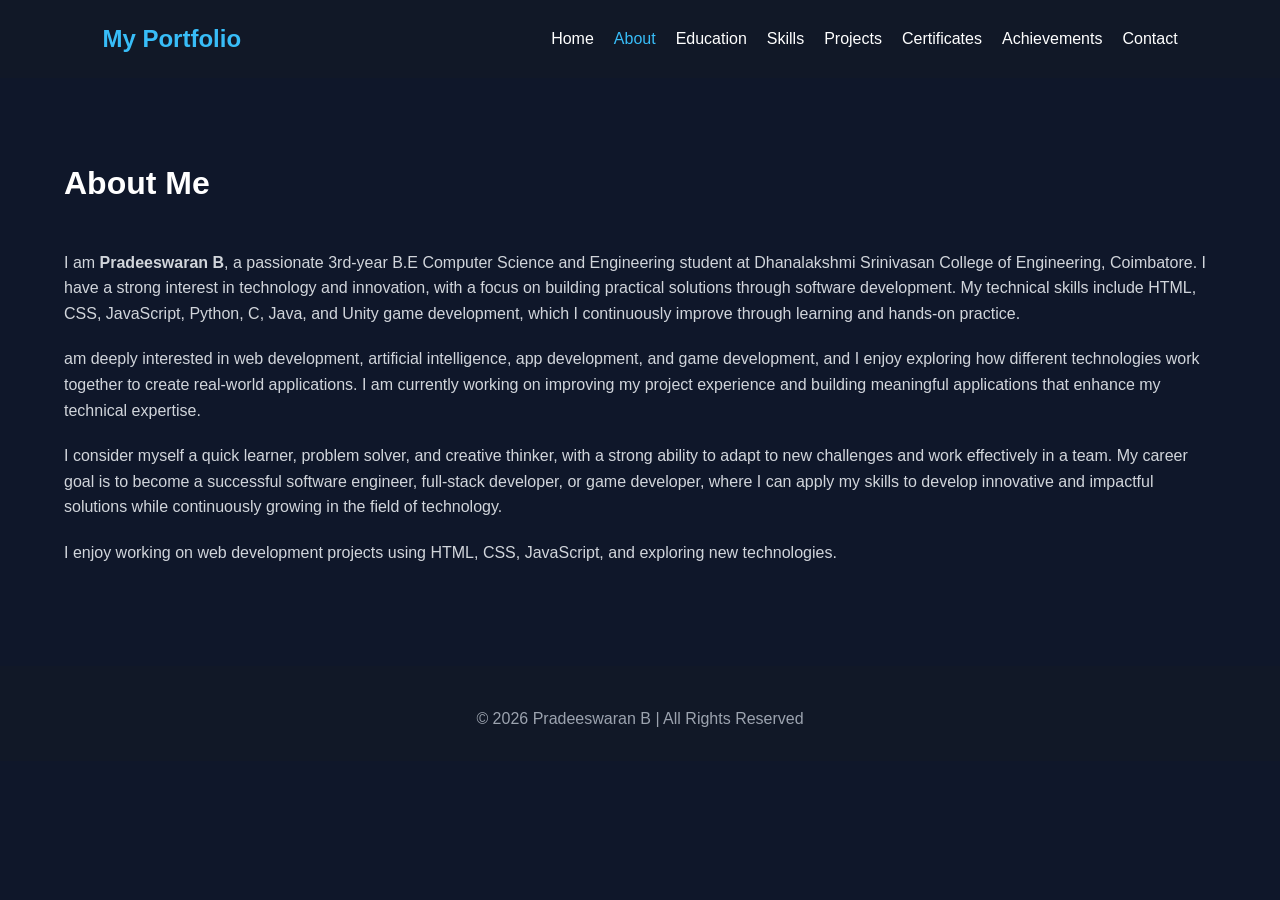
<file: about.html>
<!DOCTYPE html>
<html lang="en">
<head>
    <meta charset="UTF-8">
    <meta name="viewport" content="width=device-width, initial-scale=1.0">
    <title>About - Pradeeswaran B</title>

    <!-- Same CSS file -->
    <link rel="stylesheet" href="style.css">
</head>

<body>

    <!-- Navigation Bar -->
    <header>
        <nav class="navbar">
            <div class="logo">My Portfolio</div>

            <ul class="nav-links">
                <li><a href="index.html">Home</a></li>
                <li><a href="about.html" class="active">About</a></li>
                <li><a href="education.html">Education</a></li>
                <li><a href="skills.html">Skills</a></li>
                <li><a href="projects.html">Projects</a></li>
                <li><a href="certificates.html">Certificates</a></li>
                <li><a href="achievements.html">Achievements</a></li>
                <li><a href="contact.html">Contact</a></li>
            </ul>
        </nav>
    </header>

    <!-- About Section -->
    <section class="about-section">
        <div class="container">

            <h1 class="section-title">About Me</h1>

            <div class="about-content">

                <div class="about-text">

                    <p>
                       I am <strong>Pradeeswaran B</strong>, a passionate 3rd-year B.E Computer Science and Engineering 
                       student at Dhanalakshmi Srinivasan College of Engineering, Coimbatore. I have a strong interest 
                       in technology and innovation, with a focus on building practical solutions through software development.
                       My technical skills include HTML, CSS, JavaScript, Python, C, Java, and Unity game development, which 
                       I continuously improve through learning and hands-on practice.
                    </p>

                    <p>
                    am deeply interested in web development, artificial intelligence, app development, and game development,
                    and I enjoy exploring how different technologies work together to create real-world applications. I am currently
                    working on improving my project experience and building meaningful applications that enhance my technical expertise.
                    </p>

                    <p>
                    I consider myself a quick learner, problem solver, and creative thinker, with a strong ability to adapt to 
                    new challenges and work effectively in a team. My career goal is to become a successful software engineer, 
                    full-stack developer, or game developer, where I can apply my skills to develop innovative and impactful solutions
                    while continuously growing in the field of technology.
                    </p>

                    <p>
                        I enjoy working on web development projects using HTML, CSS, JavaScript, and exploring
                        new technologies.
                    </p>

                </div>

            </div>

        </div>
    </section>

    <!-- Footer -->
    <footer>
        <p class="copyright">
            © 2026 Pradeeswaran B | All Rights Reserved
        </p>
    </footer>
<script src="script.js"></script>
</body>
</html>
</file>
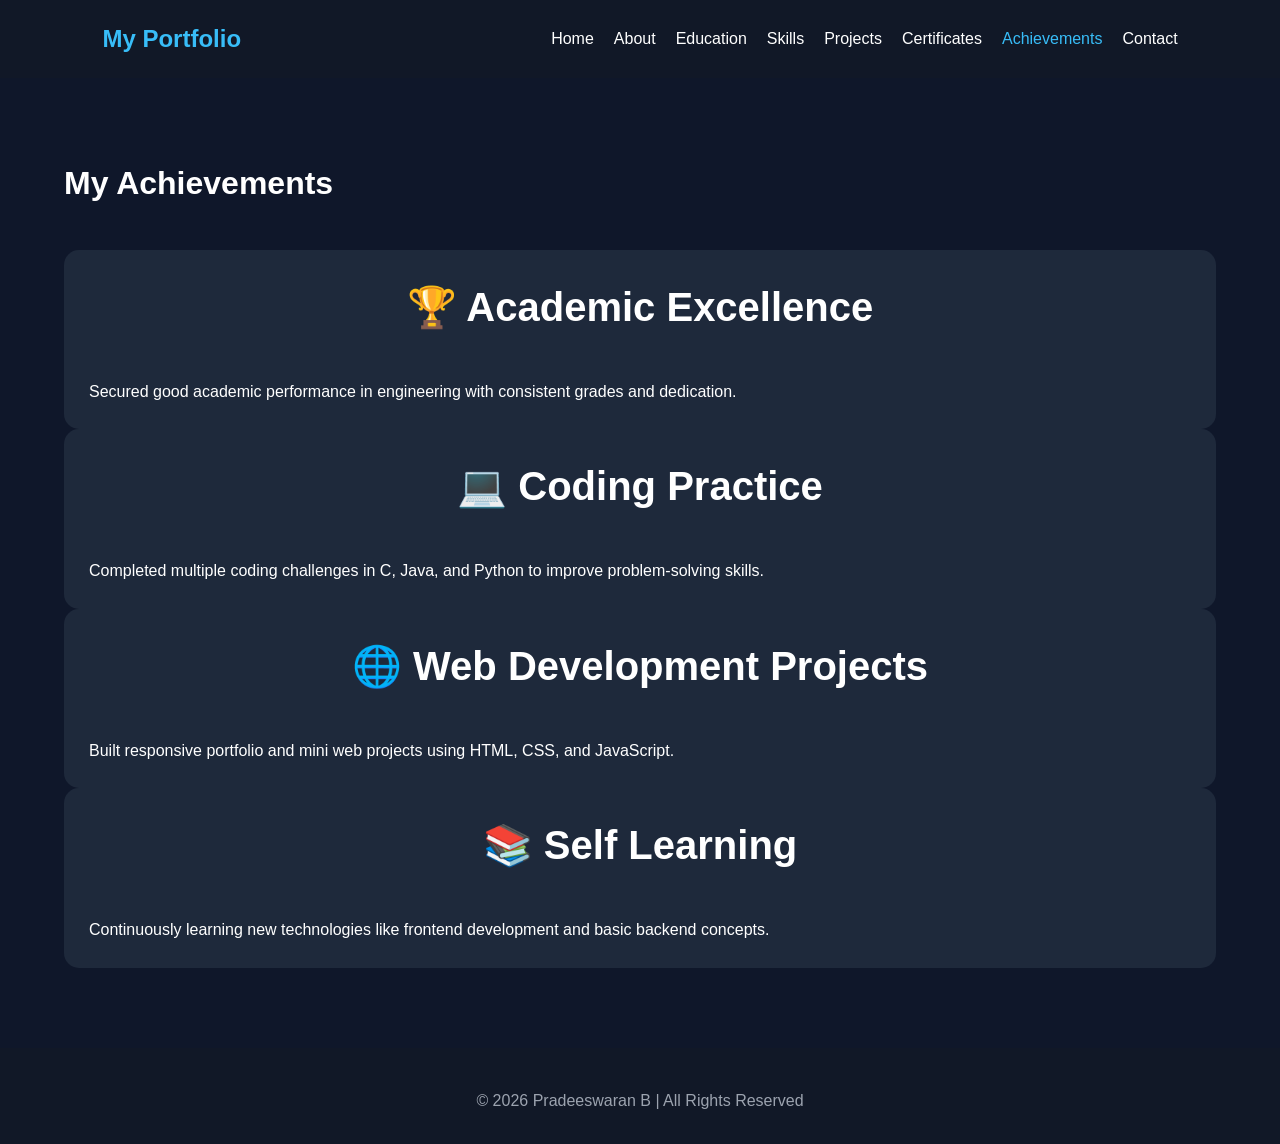
<file: achievements.html>
<!DOCTYPE html>
<html lang="en">
<head>
    <meta charset="UTF-8">
    <meta name="viewport" content="width=device-width, initial-scale=1.0">
    <title>Achievements - Pradeeswaran B</title>

    <!-- Same CSS file -->
    <link rel="stylesheet" href="style.css">
</head>

<body>

    <!-- Navigation Bar -->
    <header>
        <nav class="navbar">
            <div class="logo">My Portfolio</div>

            <ul class="nav-links">
                <li><a href="index.html">Home</a></li>
                <li><a href="about.html">About</a></li>
                <li><a href="education.html">Education</a></li>
                <li><a href="skills.html">Skills</a></li>
                <li><a href="projects.html">Projects</a></li>
                <li><a href="certificates.html">Certificates</a></li>
                <li><a href="achievements.html" class="active">Achievements</a></li>
                <li><a href="contact.html">Contact</a></li>
            </ul>
        </nav>
    </header>

    <!-- Achievements Section -->
    <section class="achievements-section">
        <div class="container">

            <h1 class="section-title">My Achievements</h1>

            <div class="achievements-list">

                <!-- Achievement 1 -->
                <div class="achievement-card">
                    <h2>🏆 Academic Excellence</h2>
                    <p>
                        Secured good academic performance in engineering with consistent grades and dedication.
                    </p>
                </div>

                <!-- Achievement 2 -->
                <div class="achievement-card">
                    <h2>💻 Coding Practice</h2>
                    <p>
                        Completed multiple coding challenges in C, Java, and Python to improve problem-solving skills.
                    </p>
                </div>

                <!-- Achievement 3 -->
                <div class="achievement-card">
                    <h2>🌐 Web Development Projects</h2>
                    <p>
                        Built responsive portfolio and mini web projects using HTML, CSS, and JavaScript.
                    </p>
                </div>

                <!-- Achievement 4 -->
                <div class="achievement-card">
                    <h2>📚 Self Learning</h2>
                    <p>
                        Continuously learning new technologies like frontend development and basic backend concepts.
                    </p>
                </div>

            </div>

        </div>
    </section>

    <!-- Footer -->
    <footer>
        <p class="copyright">
            © 2026 Pradeeswaran B | All Rights Reserved
        </p>
    </footer>
<script src="script.js"></script>
</body>
</html>
</file>
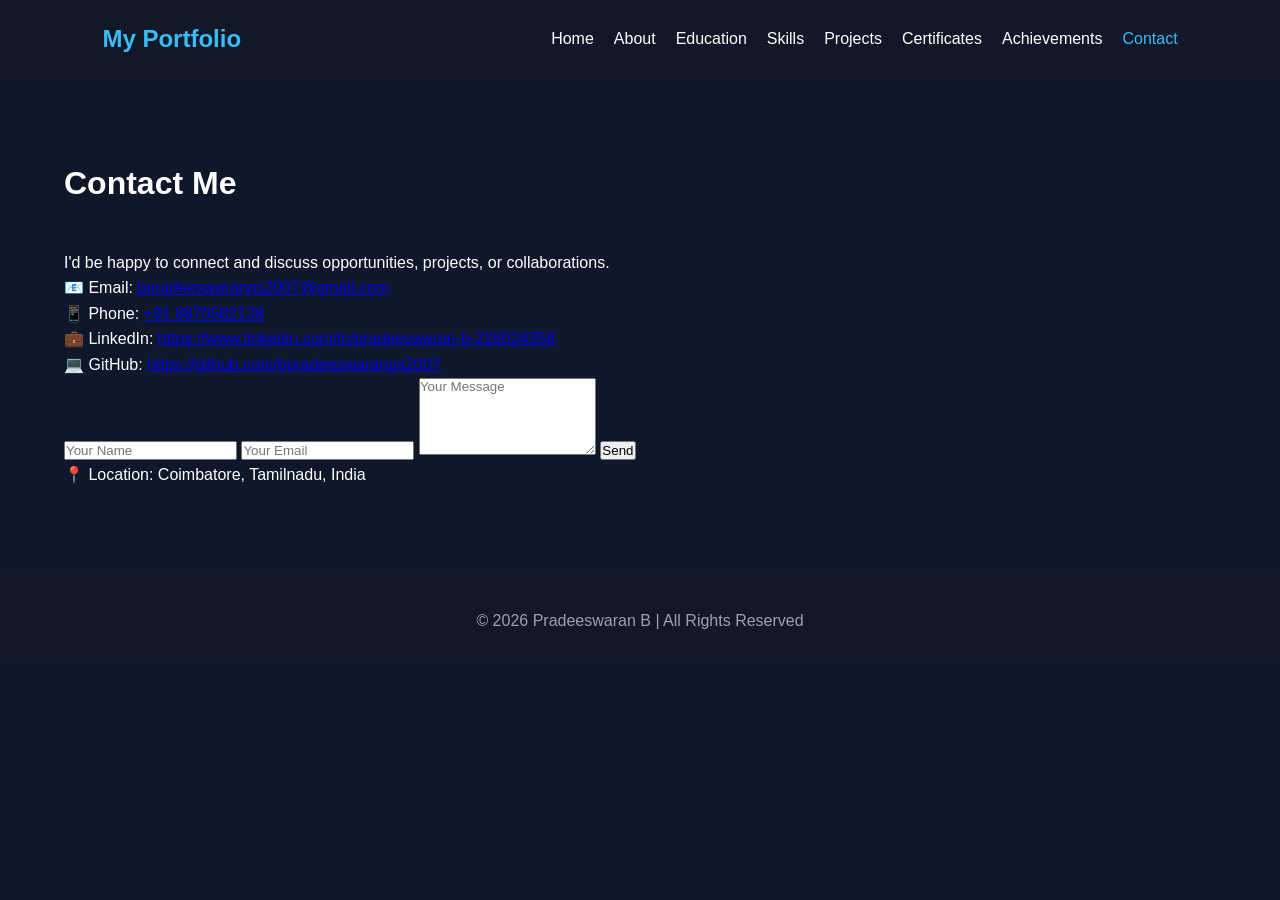
<file: contact.html>
<!DOCTYPE html>
<html lang="en">
<head>
    <meta charset="UTF-8">
    <meta name="viewport" content="width=device-width, initial-scale=1.0">
    <title>Contact - Pradeeswaran B</title>

    <!-- Same CSS file -->
    <link rel="stylesheet" href="style.css">
</head>

<body>

    <!-- Navigation Bar -->
    <header>
        <nav class="navbar">
            <div class="logo">My Portfolio</div>

            <ul class="nav-links">
                <li><a href="index.html">Home</a></li>
                <li><a href="about.html">About</a></li>
                <li><a href="education.html">Education</a></li>
                <li><a href="skills.html">Skills</a></li>
                <li><a href="projects.html">Projects</a></li>
                <li><a href="certificates.html">Certificates</a></li>
                <li><a href="achievements.html">Achievements</a></li>
                <li><a href="contact.html" class="active">Contact</a></li>
            </ul>
        </nav>
    </header>

    <!-- Contact Section -->
    <section class="contact-section">
        <div class="container">

            <h1 class="section-title">Contact Me</h1>

            <p class="contact-text">
                I'd be happy to connect and discuss opportunities, projects, or collaborations.
            </p>

            <!-- Contact Info -->
            <div class="contact-info">

                <p>📧 Email: <a href="mailto:bpradeeswaranps2007@gmail.com">bpradeeswaranps2007@gmail.com</a></p>

                <p>📱 Phone: <a href="tel:+918870582138">+91 8870582138</a></p>

                <p>💼 LinkedIn: <a href="https://www.linkedin.com/in/pradeeswaran-b-228024358">https://www.linkedin.com/in/pradeeswaran-b-228024358</a></p>
                 <p></p>
                <p>💻 GitHub: <a href="https://github.com/bpradeeswaranps2007">https://github.com/bpradeeswaranps2007</a></p>

                

            </div>

            <!-- Contact Form -->
            <form class="contact-form">

                <input type="text" name="name" placeholder="Your Name" required>

                <input type="email" name="email" placeholder="Your Email" required>

                <textarea name="message" rows="5" placeholder="Your Message" required></textarea>

                <button type="submit">Send</button>

            </form>
<p>📍 Location: Coimbatore, Tamilnadu, India</p>
        </div>
    </section>

    <!-- Footer -->
    <footer>
        <p class="copyright">
            © 2026 Pradeeswaran B | All Rights Reserved
        </p>
    </footer>
<script src="script.js"></script>
</body>
</html>
</file>
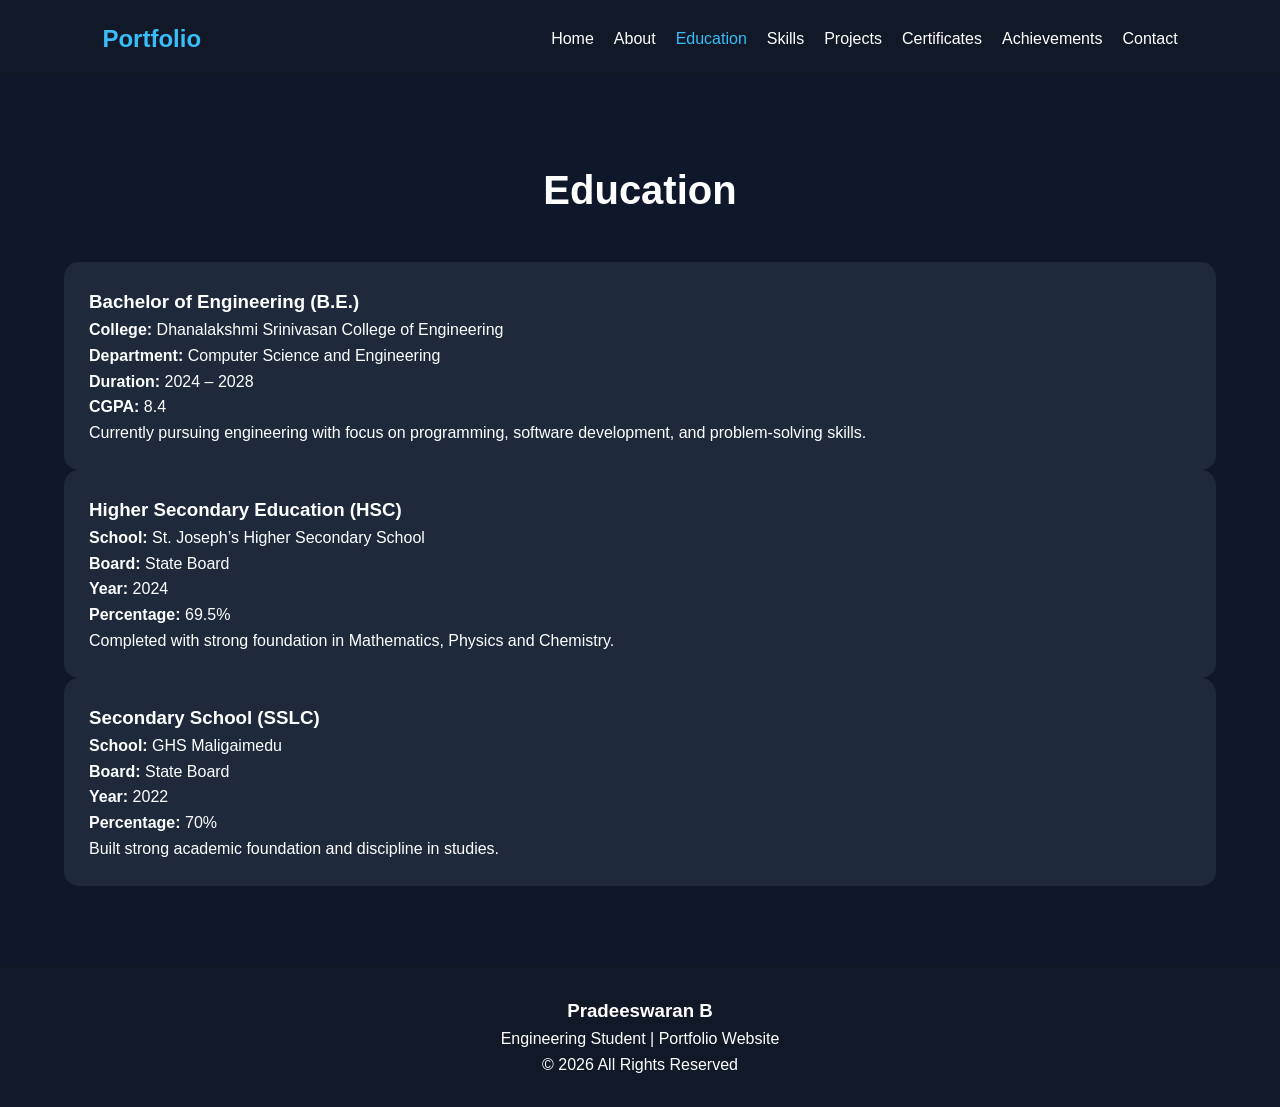
<file: education.html>
<!DOCTYPE html>
<html lang="en">
<head>
    <meta charset="UTF-8">
    <meta name="viewport" content="width=device-width, initial-scale=1.0">
    <title>Education | Pradeeswaran B</title>

    <!-- Same CSS file used for all pages -->
    <link rel="stylesheet" href="style.css">
</head>

<body>

<!-- Navigation Bar -->
<header>
    <nav class="navbar">
        <div class="logo">Portfolio</div>

        <ul class="nav-links">
            <li><a href="index.html">Home</a></li>
            <li><a href="about.html">About</a></li>
            <li><a href="education.html" class="active">Education</a></li>
            <li><a href="skills.html">Skills</a></li>
            <li><a href="projects.html">Projects</a></li>
            <li><a href="certifications.html">Certificates</a></li>
            <li><a href="achievements.html">Achievements</a></li>
            <li><a href="contact.html">Contact</a></li>
        </ul>
    </nav>
</header>

<!-- Education Section Only -->
<section class="container">

    <h2>Education</h2>

    <div class="education-card">

        <h3>Bachelor of Engineering (B.E.)</h3>

        <p><strong>College:</strong> Dhanalakshmi Srinivasan College of Engineering</p>
        <p><strong>Department:</strong> Computer Science and Engineering</p>
        <p><strong>Duration:</strong> 2024 – 2028</p>
        <p><strong>CGPA:</strong> 8.4</p>

        <p>
            Currently pursuing engineering with focus on programming,
            software development, and problem-solving skills.
        </p>

    </div>

    <div class="education-card">

        <h3>Higher Secondary Education (HSC)</h3>

        <p><strong>School:</strong> St. Joseph’s Higher Secondary School</p>
        <p><strong>Board:</strong> State Board</p>
        <p><strong>Year:</strong> 2024</p>
        <p><strong>Percentage:</strong> 69.5%</p>

        <p>
            Completed with strong foundation in Mathematics, Physics and Chemistry.
        </p>

    </div>

    <div class="education-card">

        <h3>Secondary School (SSLC)</h3>

        <p><strong>School:</strong> GHS Maligaimedu</p>
        <p><strong>Board:</strong> State Board</p>
        <p><strong>Year:</strong> 2022</p>
        <p><strong>Percentage:</strong> 70%</p>

        <p>
            Built strong academic foundation and discipline in studies.
        </p>

    </div>

</section>

<!-- Footer -->
<footer>
    <div class="footer-content">
        <h3>Pradeeswaran B</h3>
        <p>Engineering Student | Portfolio Website</p>
        <p>© 2026 All Rights Reserved</p>
    </div>
</footer>
<script src="script.js"></script>
</body>
</html>
</file>
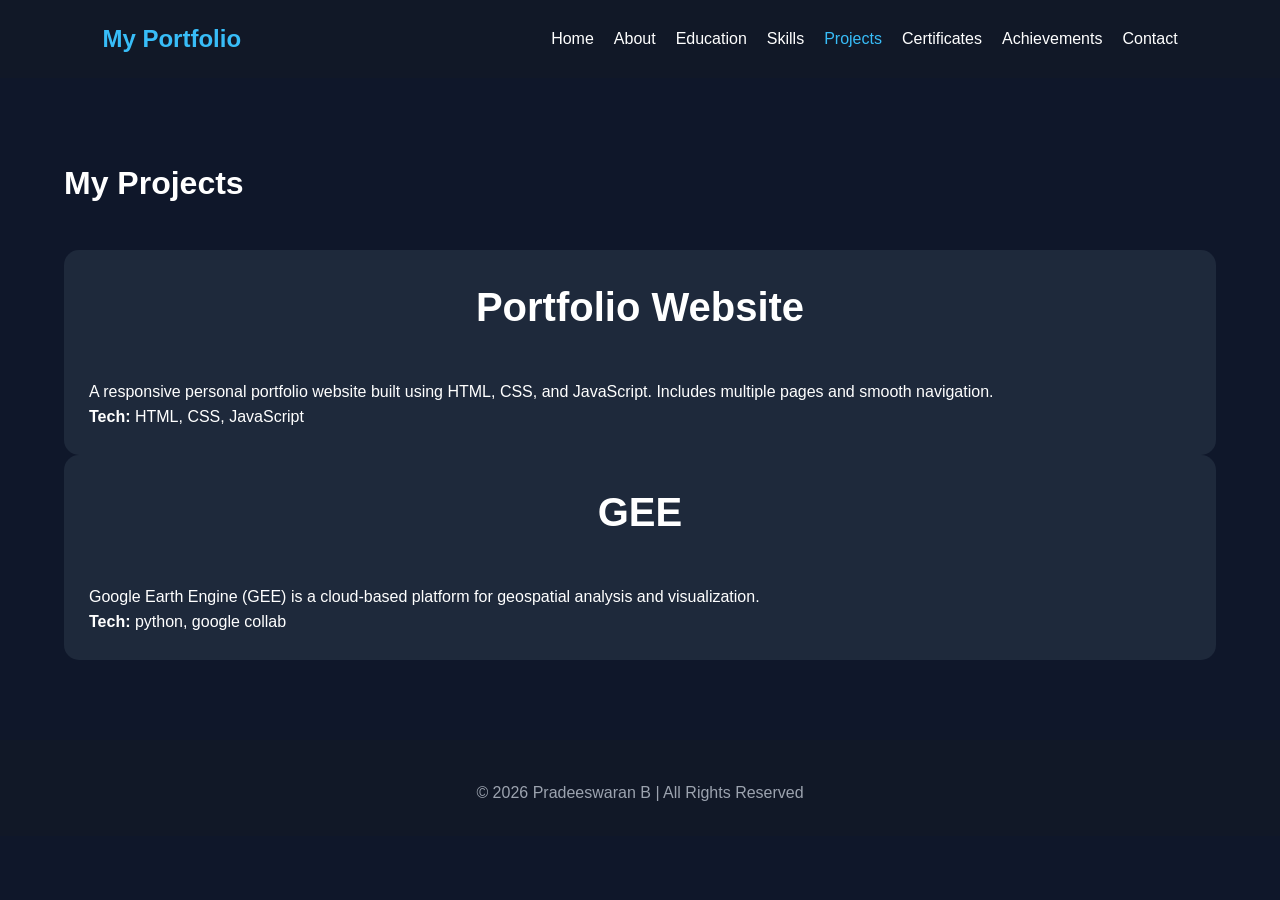
<file: projects.html>
<!DOCTYPE html>
<html lang="en">
<head>
    <meta charset="UTF-8">
    <meta name="viewport" content="width=device-width, initial-scale=1.0">
    <title>Projects - Pradeeswaran B</title>

    <!-- Same CSS file -->
    <link rel="stylesheet" href="style.css">
</head>

<body>

    <!-- Navigation Bar -->
    <header>
        <nav class="navbar">
            <div class="logo">My Portfolio</div>

            <ul class="nav-links">
                <li><a href="index.html">Home</a></li>
                <li><a href="about.html">About</a></li>
                <li><a href="education.html">Education</a></li>
                <li><a href="skills.html">Skills</a></li>
                <li><a href="projects.html" class="active">Projects</a></li>
                <li><a href="certificates.html">Certificates</a></li>
                <li><a href="achievements.html">Achievements</a></li>
                <li><a href="contact.html">Contact</a></li>
            </ul>
        </nav>
    </header>

    <!-- Projects Section -->
    <section class="projects-section">
        <div class="container">

            <h1 class="section-title">My Projects</h1>

            <div class="projects-grid">

                <!-- Project 1 -->
                <div class="project-card">
                    <h2>Portfolio Website</h2>
                    <p>
                        A responsive personal portfolio website built using HTML, CSS, and JavaScript.
                        Includes multiple pages and smooth navigation.
                    </p>
                    <p><strong>Tech:</strong> HTML, CSS, JavaScript</p>
                </div>

                <!-- Project 2 -->
                <div class="project-card">
                    <h2>GEE</h2>
                    <p>
                        Google Earth Engine (GEE) is a cloud-based platform for geospatial analysis and visualization.
                    </p>
                    <p><strong>Tech:</strong> python, google collab</p>
                </div

                <!-- Project 3 -->
                <!-- <div class="project-card">
                    <h2>Student Management System</h2>
                    <p>
                        A mini C programming project to manage student records using arrays and structures.
                    </p>
                    <p><strong>Tech:</strong> C Programming</p>
                </div> -->

                <!-- Project 4 -->
                <!-- <div class="project-card">
                    <h2>Basic Python Automation</h2>
                    <p>
                        Small Python scripts for automating simple tasks like file renaming and calculations.
                    </p>
                    <p><strong>Tech:</strong> Python</p>
                </div> -->

            </div>

        </div>
    </section>

    <!-- Footer -->
    <footer>
        <p class="copyright">
            © 2026 Pradeeswaran B | All Rights Reserved
        </p>
    </footer>
<script src="script.js"></script>
</body>
</html>
</file>
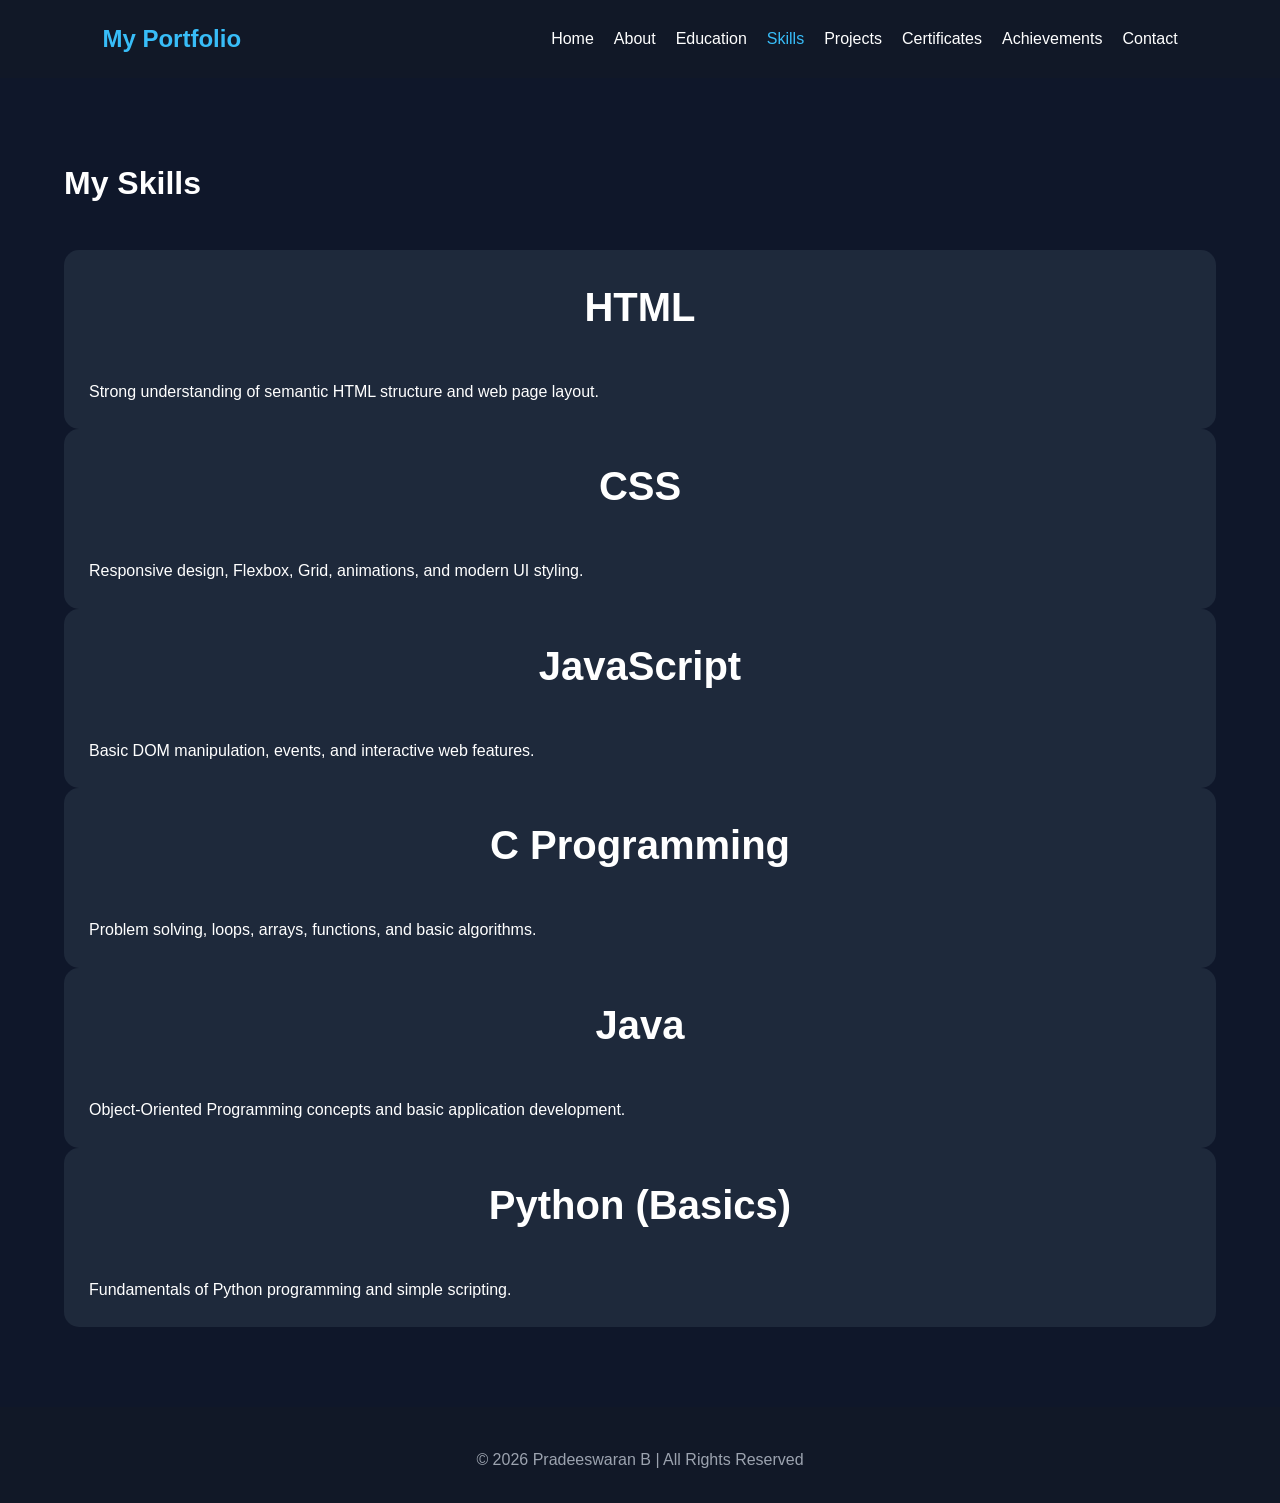
<file: skills.html>
<!DOCTYPE html>
<html lang="en">
<head>
    <meta charset="UTF-8">
    <meta name="viewport" content="width=device-width, initial-scale=1.0">
    <title>Skills - Pradeeswaran B</title>

    <!-- Same CSS file -->
    <link rel="stylesheet" href="style.css">
</head>

<body>

    <!-- Navigation Bar -->
    <header>
        <nav class="navbar">
            <div class="logo">My Portfolio</div>

            <ul class="nav-links">
                <li><a href="index.html">Home</a></li>
                <li><a href="about.html">About</a></li>
                <li><a href="education.html">Education</a></li>
                <li><a href="skills.html" class="active">Skills</a></li>
                <li><a href="projects.html">Projects</a></li>
                <li><a href="certificates.html">Certificates</a></li>
                <li><a href="achievements.html">Achievements</a></li>
                <li><a href="contact.html">Contact</a></li>
            </ul>
        </nav>
    </header>

    <!-- Skills Section -->
    <section class="skills-section">
        <div class="container">

            <h1 class="section-title">My Skills</h1>

            <div class="skills-grid">
                
                  <div class="skill-card">
                    <h2>HTML</h2>
                    <p>Strong understanding of semantic HTML structure and web page layout.</p>
                </div>

                <div class="skill-card">
                    <h2>CSS</h2>
                    <p>Responsive design, Flexbox, Grid, animations, and modern UI styling.</p>
                </div>

                <div class="skill-card">
                    <h2>JavaScript</h2>
                    <p>Basic DOM manipulation, events, and interactive web features.</p>
                </div>

                <div class="skill-card">
                    <h2>C Programming</h2>
                    <p>Problem solving, loops, arrays, functions, and basic algorithms.</p>
                </div>

                <div class="skill-card">
                    <h2>Java</h2>
                    <p>Object-Oriented Programming concepts and basic application development.</p>
                </div>

                <div class="skill-card">
                    <h2>Python (Basics)</h2>
                    <p>Fundamentals of Python programming and simple scripting.</p>
                </div>

            </div>

        </div>
    </section>

    <!-- Footer -->
    <footer>
        <p class="copyright">
            © 2026 Pradeeswaran B | All Rights Reserved
        </p>
    </footer>
<script src="script.js"></script>
</body>
</html>
</file>
<file: style.css>
/* =========================
   GLOBAL STYLES
========================= */

*{
    margin:0;
    padding:0;
    box-sizing:border-box;
    font-family:'Segoe UI', Tahoma, Geneva, Verdana, sans-serif;
}

html{
    scroll-behavior:smooth;
}

body{
    background:#0f172a;
    color:#ffffff;
    line-height:1.6;
}

/* =========================
   NAVBAR
========================= */

.navbar{
    display:flex;
    justify-content:space-between;
    align-items:center;
    padding:20px 8%;
    background:#111827;
    position:sticky;
    top:0;
    z-index:1000;
}

.logo{
    font-size:1.5rem;
    font-weight:bold;
    color:#38bdf8;
}

.nav-links{
    display:flex;
    list-style:none;
}

.nav-links li{
    margin-left:20px;
}

.nav-links a{
    text-decoration:none;
    color:white;
    font-weight:500;
    transition:0.3s;
}

.nav-links a:hover,
.nav-links .active{
    color:#38bdf8;
}

/* =========================
   HERO SECTION
========================= */

.hero{
    min-height:90vh;
    display:flex;
    justify-content:center;
    align-items:center;
    text-align:center;
    padding:50px 20px;
}

.hero-content{
    max-width:800px;
}

.profile-img{
    width:220px;
    height:220px;
    border-radius:50%;
    object-fit:cover;
    border:5px solid #38bdf8;
    margin-bottom:25px;
}

.hero h1{
    font-size:3rem;
    margin-bottom:10px;
}

.hero h2{
    color:#38bdf8;
    margin-bottom:20px;
}

.tagline{
    font-size:1.2rem;
    margin-bottom:15px;
}

.description{
    margin-bottom:30px;
    color:#d1d5db;
}

/* =========================
   BUTTONS
========================= */

.btn{
    display:inline-block;
    padding:12px 25px;
    background:#38bdf8;
    color:white;
    text-decoration:none;
    border-radius:8px;
    margin:10px;
    transition:0.3s;
}

.btn:hover{
    background:#0ea5e9;
    transform:translateY(-3px);
}

.btn-outline{
    background:transparent;
    border:2px solid #38bdf8;
}

.btn-outline:hover{
    background:#38bdf8;
}

/* =========================
   CONTAINER
========================= */

.container{
    width:90%;
    max-width:1200px;
    margin:auto;
    padding:80px 0;
}

.container h2{
    text-align:center;
    margin-bottom:40px;
    font-size:2.5rem;
}

/* =========================
   CARDS (GLOBAL)
========================= */

.overview-cards,
.skills-container,
.projects-container,
.certificates-grid,
.achievements-container{
    display:grid;
    grid-template-columns:repeat(auto-fit,minmax(250px,1fr));
    gap:25px;
}

.card,
.skill-card,
.project-card,
.certificate-card,
.achievement-card,
.education-card{
    background:#1e293b;
    padding:25px;
    border-radius:15px;
    transition:0.3s;
}

.card:hover,
.skill-card:hover,
.project-card:hover,
.certificate-card:hover,
.achievement-card:hover,
.education-card:hover{
    transform:translateY(-8px);
}

/* =========================
   CERTIFICATES SECTION (FIXED)
========================= */

.certificates-section {
    padding: 60px 20px;
    background: #0f172a;
    color: #fff;
    text-align: center;
}

.section-title {
    font-size: 32px;
    margin-bottom: 40px;
    color: #ffffff;
}

/* Certificate Card Image */
.certificate-card img {
    width: 100%;
    max-width: 250px;
    height: 160px;
    object-fit: cover;
    border-radius: 10px;
    margin-bottom: 15px;
    transition: transform 0.3s ease;
}

/* Image Zoom */
.certificate-card:hover img {
    transform: scale(1.05);
}

/* Certificate Text */
.certificate-card h2 {
    font-size: 18px;
    margin-bottom: 10px;
    color: #38bdf8;
}

.certificate-card p {
    font-size: 14px;
    color: #cbd5e1;
    margin: 5px 0;
    line-height: 1.4;
}

/* Button / Link */
.certificate-card a {
    display: inline-block;
    margin-top: 10px;
    padding: 8px 12px;
    background: #38bdf8;
    color: #000;
    border-radius: 6px;
    text-decoration: none;
    font-weight: bold;
    transition: 0.3s;
}

.certificate-card a:hover {
    background: #0ea5e9;
    color: #fff;
}

/* =========================
   ABOUT SECTION
========================= */

.about-content p{
    margin-bottom:20px;
    color:#d1d5db;
}

.skills-preview ul{
    margin-top:20px;
    list-style:none;
}

.skills-preview li{
    background:#1e293b;
    margin-bottom:10px;
    padding:12px;
    border-radius:8px;
}

/* =========================
   CONTACT
========================= */

/* .contact-info{
    display:grid;
    grid-template-columns:repeat(auto-fit,minmax(250px,1fr));
    gap:20px;
} */

.contact-item{
    background:#1e293b;
    padding:20px;
    border-radius:12px;
}

.contact-item a{
    color:#38bdf8;
    text-decoration:none;
}

.contact-item a:hover{
    text-decoration:underline;
}

/* =========================
   FOOTER
========================= */

footer{
    background:#111827;
    text-align:center;
    padding:30px 20px;
}

.copyright{
    color:#9ca3af;
    margin-top:10px;
}

/* =========================
   RESPONSIVE DESIGN
========================= */

@media(max-width:768px){

    .navbar{
        flex-direction:column;
    }

    .nav-links{
        flex-wrap:wrap;
        justify-content:center;
        margin-top:15px;
    }

    .nav-links li{
        margin:8px;
    }

    .hero h1{
        font-size:2.2rem;
    }

    .hero h2{
        font-size:1.2rem;
    }

    .profile-img{
        width:180px;
        height:180px;
    }
}
</file>
